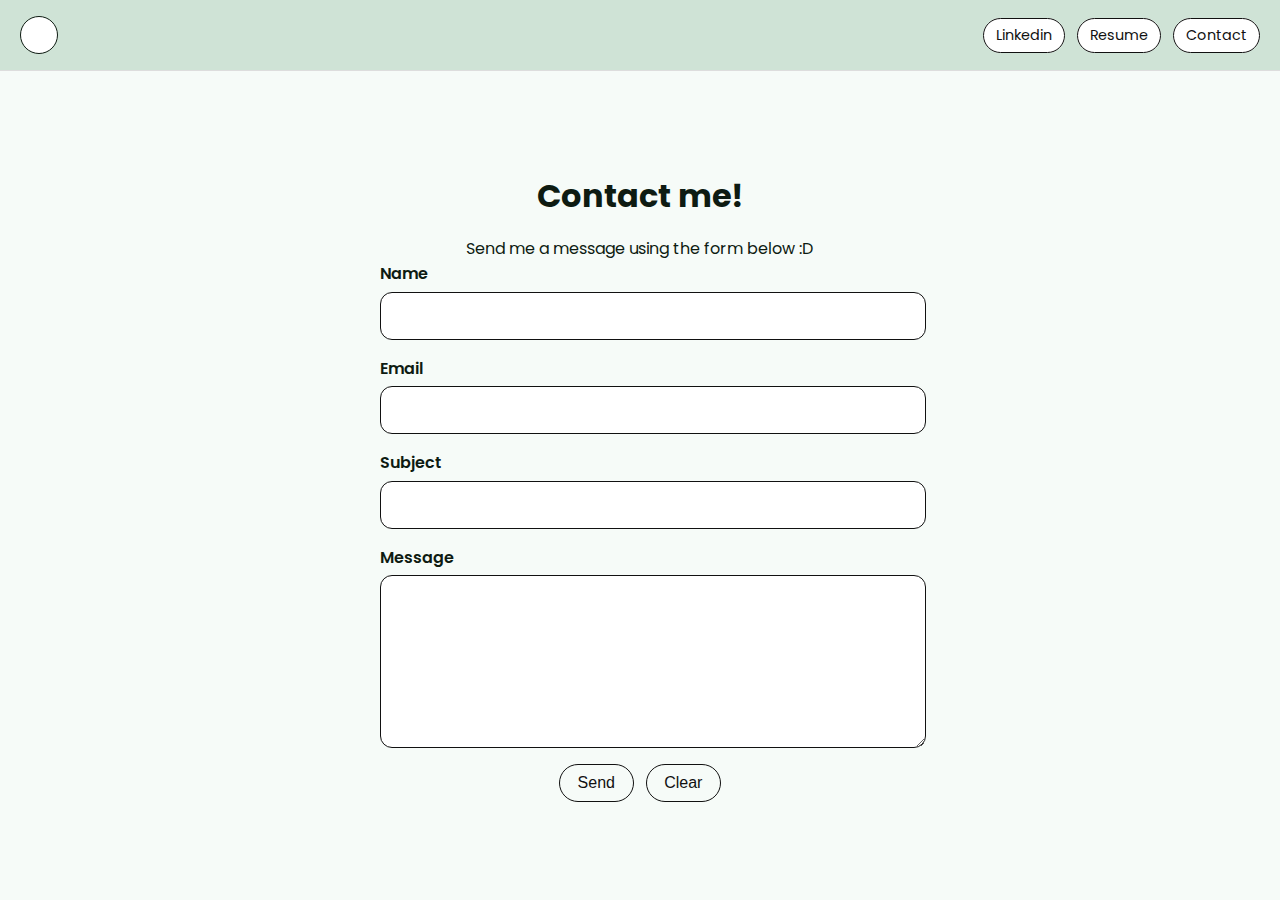
<file: contact.html>
<!doctype html>
<html lang="en">

<!--
WRITTEN BY: Christopher Li
EMAIL: chril52@uci.edu
-->

<head>
  <meta charset="utf-8">
  <meta name="author" content="Christopher Li">
  <meta name="description" content="Christopher Li's personal portfolio">
  <meta name="viewport" content="width=device-width, initial-scale=1">
  
  <!-- Font Awesome Icons -->
  <link
  rel="stylesheet"
  href="https://cdnjs.cloudflare.com/ajax/libs/font-awesome/6.5.1/css/all.min.css"
  integrity="sha512-DTOQO9RWCH3ppGqcWaEA1BIZOC6xxalwEsw9c2QQeAIftl+Vegovlnee1c9QX4TctnWMn13TZye+giMm8e2LwA=="
  crossorigin="anonymous"
  referrerpolicy="no-referrer">

  <!-- Poppins Font -->
  <link rel="preconnect" href="https://fonts.googleapis.com">
  <link rel="preconnect" href="https://fonts.gstatic.com" crossorigin>
  <link href="https://fonts.googleapis.com/css2?family=Poppins:wght@300;400;500;600;700&display=swap" rel="stylesheet">

  <link rel="stylesheet" href="styles.css">
  <title>Contact</title>
</head>

  <!-- Navigation Bar -->
  <header class="site-header">
    <nav class ="site-nav" aria-label="Primary">
      
      <!-- Home Icon -->
      <a class="logo" href="index.html" aria-label="Home">
        <i class="fa-solid fa-house"></i>
      </a>
      
      <!-- Upper-Right Buttons -->
      <ul class="nav-links">

        <li>
          <a href="https://www.linkedin.com/in/chrisli191/" target="_blank" rel="noopener">
            Linkedin
          </a>
        </li>

        <li>
          <a href="https://drive.google.com/file/d/1lR9KdFGV6Naxu7F0YjTkdQM2RLLPYJhJ/view?usp=sharing" target="_blank" rel="noopener">
            Resume
          </a>
        </li>

        <li>
          <a href="contact.html">
            Contact
          </a>
        </li>

      </ul>
    </nav>
  </header>

  <!-- Contact Form -->
  <main class="container">
    <h1>Contact me!</h1>
    <p>Send me a message using the form below :D</p>

  <!-- Name -->
    <form class="contact-form" action="#" method="post">
      <div class="form-group">
        <label for="name">Name</label>
        <input id="name" name="name" type="text" autocomplete="name" required>
      </div>

  <!-- Email -->
      <div class="form-group">
        <label for="email">Email</label>
        <input id="email" name="email" type="email" autocomplete="email" required>
      </div>

  <!-- Subject -->
      <div class="form-group">
        <label for="subject">Subject</label>
        <input id="subject" name="subject" type="text" required>
      </div>

  <!-- Message -->
      <div class="form-group">
        <label for="message">Message</label>
        <textarea id="message" name="message" rows="6" required></textarea>
      </div>

  <!-- Submit + Reset Buttons -->
      <div class="form-actions">
        <button class="btn" type="submit">Send</button>
        <button class="btn btn-secondary" type="reset">Clear</button>
      </div>
    </form>
  </main>

</body>
</html>
</file>
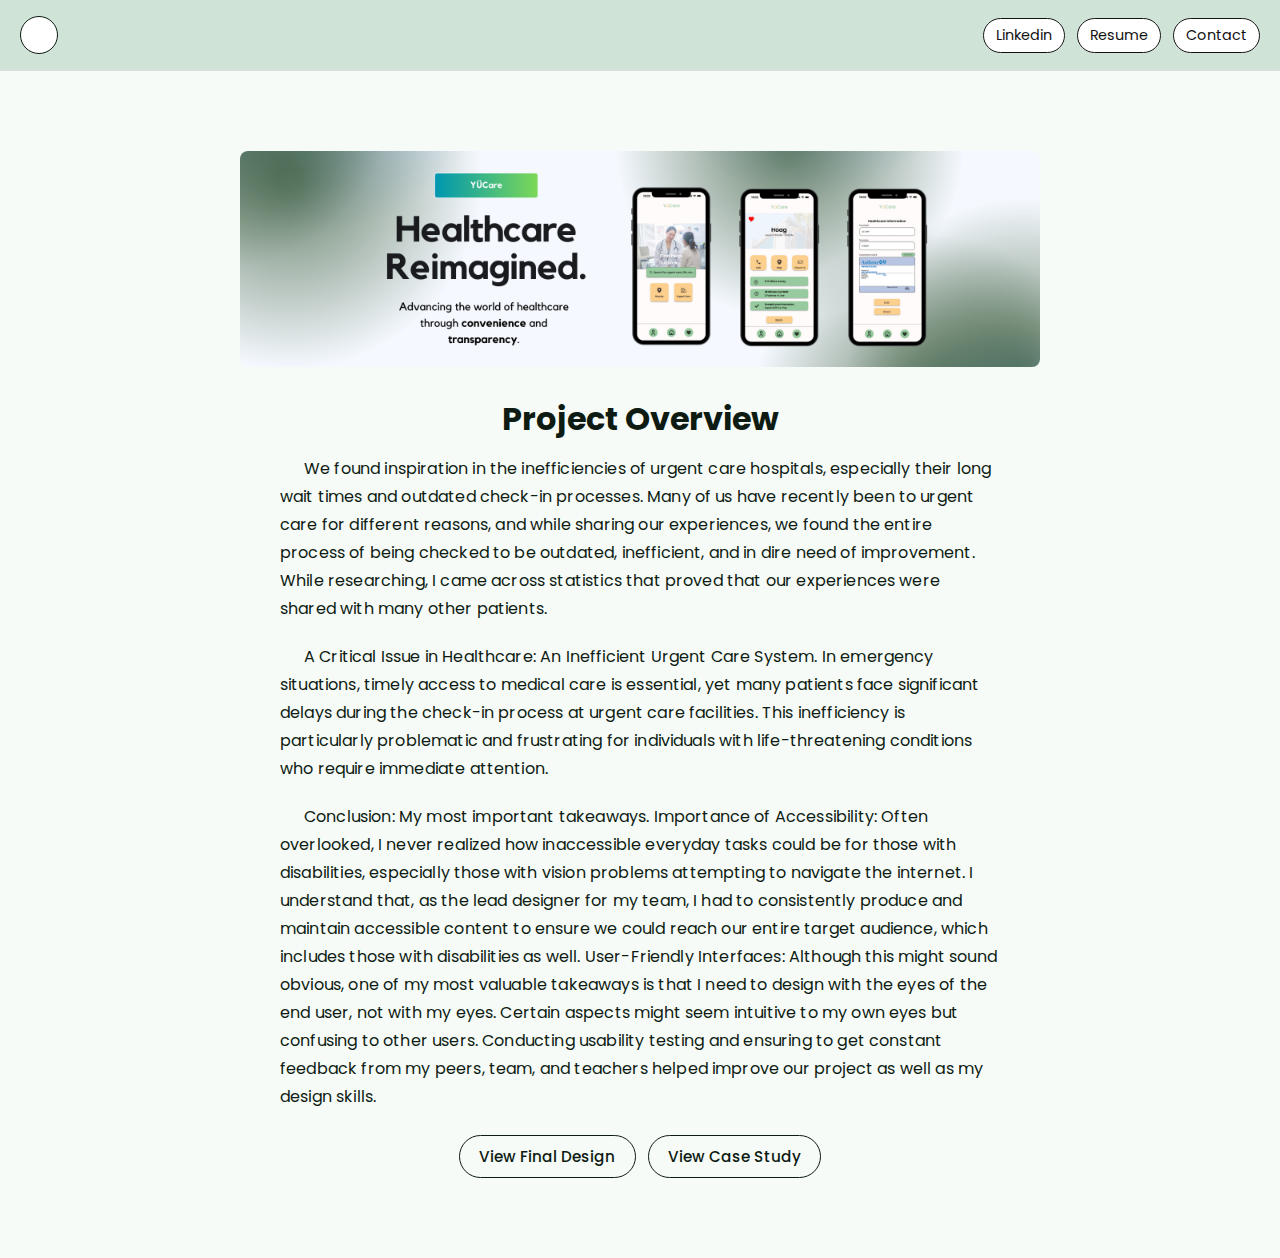
<file: yucare.html>
<!doctype html>
<html lang="en">

<head>
  <meta charset="utf-8">
  <meta name="author" content="Christopher Li">
  <meta name="description" content="Christopher Li's personal portfolio">
  <meta name="viewport" content="width=device-width, initial-scale=1">
  
  <!-- Font Awesome Icons -->
  <link
  rel="stylesheet"
  href="https://cdnjs.cloudflare.com/ajax/libs/font-awesome/6.5.1/css/all.min.css"
  integrity="sha512-DTOQO9RWCH3ppGqcWaEA1BIZOC6xxalwEsw9c2QQeAIftl+Vegovlnee1c9QX4TctnWMn13TZye+giMm8e2LwA=="
  crossorigin="anonymous"
  referrerpolicy="no-referrer">

  <!-- Poppins Font -->
  <link rel="preconnect" href="https://fonts.googleapis.com">
  <link rel="preconnect" href="https://fonts.gstatic.com" crossorigin>
  <link href="https://fonts.googleapis.com/css2?family=Poppins:wght@300;400;500;600;700&display=swap" rel="stylesheet">

  <link rel="stylesheet" href="styles.css">
  <title>YuCare</title>
</head>
<body>
  
  <!-- Navigation Bar -->
  <header class="site-header">
    <nav class ="site-nav" aria-label="Primary">
      
      <!-- Home Icon -->
      <a class="logo" href="index.html" aria-label="Home">
        <i class="fa-solid fa-house"></i>
      </a>
      
      <!-- Upper-Right Buttons -->
      <ul class="nav-links">

        <li>
          <a href="https://www.linkedin.com/in/chrisli191/" target="_blank" rel="noopener">
            Linkedin
          </a>
        </li>

        <li>
          <a href="https://drive.google.com/file/d/1lR9KdFGV6Naxu7F0YjTkdQM2RLLPYJhJ/view?usp=sharing" target="_blank" rel="noopener">
            Resume
          </a>
        </li>

        <li>
          <a href="contact.html">
            Contact
          </a>
        </li>

      </ul>
    </nav>
  </header>

  <main class="container yucare-page">
    
    <!-- YuCare Header Image -->
    <div class="project-hero">
      <img src="images/yucare_header.png" alt="YuCare app interface preview" >
    </div>
    
    <!-- Project Overview -->
    <section class="project-overview">
      <h1>Project Overview</h1>

      <p>
        We found inspiration in the inefficiencies of urgent care hospitals, especially their long wait times and outdated check-in processes.
        Many of us have recently been to urgent care for different reasons, and while sharing our experiences, we found the entire process of being checked to be outdated, inefficient, and in dire need of improvement. While researching, I came across statistics that proved that our experiences were shared with many other patients.
      </p>

      <p>
        A Critical Issue in Healthcare: An Inefficient Urgent Care System.
        In emergency situations, timely access to medical care is essential, yet many patients face significant delays during the check-in process at urgent care facilities. This inefficiency is particularly problematic and frustrating for individuals with life-threatening conditions who require immediate attention.
      </p>

      <p>
        Conclusion: My most important takeaways.
        Importance of Accessibility: Often overlooked, I never realized how inaccessible everyday tasks could be for those with disabilities, especially those with vision problems attempting to navigate the internet. I understand that, as the lead designer for my team, I had to consistently produce and maintain accessible content to ensure we could reach our entire target audience, which includes those with disabilities as well.
        User-Friendly Interfaces: Although this might sound obvious, one of my most valuable takeaways is that I need to design with the eyes of the end user, not with my eyes. Certain aspects might seem intuitive to my own eyes but confusing to other users. Conducting usability testing and ensuring to get constant feedback from my peers, team, and teachers helped improve our project as well as my design skills.
      </p>
    
    <!-- Project Buttons -->
      <div class="project-buttons">
        <a
        class="project-button"
        href="https://www.figma.com/proto/yZDfEKdYXKXQWokgC5XoHP/YuCare-Hi-Fi-Prototypes?node-id=67-3&t=6yIeNydCwHP4PfOX-0&scaling=scale-down&page-id=0%3A1&starting-point-node-id=67%3A3"
        target="_blank"
        rel="noopener"
        >
        View Final Design
        </a>

        <a
        class="project-button secondary"
        href="https://www.canva.com/design/DAGF-q5HeBk/6QyobB2APuXklEFcSI_vdg/edit?utm_content=DAGF-q5HeBk&utm_campaign=designshare&utm_medium=link2&utm_source=sharebutton"
        target="_blank"
        rel="noopener"
        >
        View Case Study
        </a>
      </div>
    </section>
</main>
</file>
<file: styles.css>
/* Home Page */
body {
    margin: 0;
    padding: 0;
    font-family: 'Poppins', system-ui, -apple-system, BlinkMacSystemFont, sans-serif;;
    background-color: #f6fbf8;
    color: #0e1b12;
}

.container {
    max-width: 800px;
    margin: 0 auto;
    padding: 80px 20px;
    text-align: center;
}

h1 {
    margin-bottom: 12px;
}

p {
    margin-bottom: 0px;
}

img {
    max-width: 100%;
    height: auto;
    border-radius: 8px;
}

figure {
  max-width: 150px;
  margin: 2rem auto;
  text-align: center;
}

/* Navigation Bar */
.site-header {
    background-color: #cfe3d6;
    border-bottom: 1px solid #ddd;
}

.site-nav {
    max-width: none;
    margin: 0;
    padding: 1rem 1.25rem;
    
    display: flex;
    align-items: center;
    justify-content: space-between;
}

/* Home Icon */
.logo {
  display: inline-flex;
  align-items: center;
  justify-content: center;

  width: 36px;
  height: 36px;

  background-color: #ffffff;
  color: #0e1b12;

  border: 1px solid #0e1b12;
  border-radius: 999px;

  font-size: 1rem;
  text-decoration: none;
}

.logo:hover,
.logo:focus {
  background-color: #0e1b12;
  color: #ffffff;
}

/* Upper-Right Buttons */

.nav-links {
  list-style: none;
  display: flex;
  gap: 0.75rem;
  margin: 0;
  padding: 0;
}

.nav-links a {
  text-decoration: none;
  color: #111;
  background-color: #ffffff;
  padding: 0.4rem 0.75rem;
  border: 1px solid #111;
  border-radius: 999px;
  font-size: 0.9rem;
}

.nav-links a:hover,
.nav-links a:focus {
  background-color: #0e1b12;
  color: #fff;
}

/* Contact Form */
.contact-form {
  max-width: 520px;
  margin: 0 auto;
  text-align: left;
}

.form-group {
  display: flex;
  flex-direction: column;
  gap: 0.35rem;
  margin-bottom: 1rem;
}

label {
  font-weight: 600;
}

input,
textarea {
  width: 100%;
  padding: 0.65rem 0.75rem;
  font-family: inherit;
  font-size: 1rem;
  border: 1px solid #111;
  border-radius: 12px;
}

textarea {
  resize: vertical;
}

.form-actions {
  display: flex;
  justify-content: center;
  gap: 0.75rem;
  margin-top: 0.25rem;
}

/* Contact Form Buttons */
.btn {
  color: #111;
  padding: 0.55rem 1.1rem;
  border: 1px solid #111;
  border-radius: 999px;
  font-size: 1rem;
  background: transparent;
  cursor: pointer;
}

.btn:hover,
.btn:focus {
  background-color: #111;
  color: #fff;
}

.btn-secondary {
  background: transparent;
}

/* Projects Section */
.projects-section {
  background-color: #eaf5ee;
  padding: 40px 0;
  margin-top: 24px;
}

.projects-header {
  max-width: 900px;
  margin: 0 auto 24px auto;
  text-align: center;
}

.scroll-hint {
  display: inline-flex;
  align-items: center;
  gap: 0.5rem;
  border: 1px solid #111;
  border-radius: 999px;
  padding: 0.35rem 0.8rem;
  font-size: 0.95rem;
  margin-bottom: 12px;
}

.scroll-arrow {
  font-size: 1.1rem;
}

.project-list {
  max-width: 1000px;
  margin: 0 auto;
  display: flex;
  flex-direction: column;
  gap: 18px;
}

.project-card {
  background: #fff;
  border: 1px solid #111;
  border-radius: 22px;
  padding: 22px;
  display: flex;
  gap: 24px;
  align-items: center;
  text-align: left;
}

.project-media {
  flex: 0 0 220px;
}

.project-media img {
  width: 100%;
  height: 160px;
  object-fit: contain;
  border-radius: 16px;
  background: transparent;
  border: none;
}

.project-content {
  flex: 1;
}

.project-content h3 {
  margin-top: 0;
  margin-bottom: 10px;
  font-size: 1.05rem;
}

.project-content p {
  margin-bottom: 16px;
}

.nav-button {
  display: inline-block;
  text-decoration: none;
  color: #111;
  padding: 0.4rem 0.75rem;
  border: 1px solid #111;
  border-radius: 999px;
  font-size: 0.9rem;
}

.nav-button:hover,
.nav-button:focus {
  background-color: #111;
  color: #fff;
}

@media (max-width: 700px) {
  .project-card {
    flex-direction: column;
    align-items: stretch;
  }

  .project-media {
    flex: none;
  }

  .project-media img {
    height: 160px;
  }
}

/* YuCare Project Description */
.project-overview p {
  max-width: 720px;
  margin: 0 auto 20px auto;
  text-align: left;
  line-height: 1.75;
  letter-spacing: 0.01em;
  margin-bottom: 20px;
  font-size: 1rem;
  text-indent: 1.5rem;
}

/* YuCare Project Buttons */
.project-links {
  display: flex;
  gap: 14px;
  margin-top: 24px;
  flex-wrap: wrap;
}

.project-button {
  text-decoration: none;
  color: #0e1b12;
  border: 1px solid #0e1b12;
  border-radius: 999px;
  padding: 0.55rem 1.2rem;
  font-size: 0.95rem;
  font-weight: 500;
  transition: background-color 0.2s ease, color 0.2s ease;
}

.project-buttons {
  display: flex;
  justify-content: center;
  gap: 0.75rem;
  margin-top: 1.5rem;
}

.project-button:hover,
.project-button:focus {
  background-color: #0e1b12;
  color: #ffffff;
}

.project-button.secondary:hover,
.project-button.secondary:focus {
  background-color: #0e1b12;
  color: #ffffff;
}
</file>
